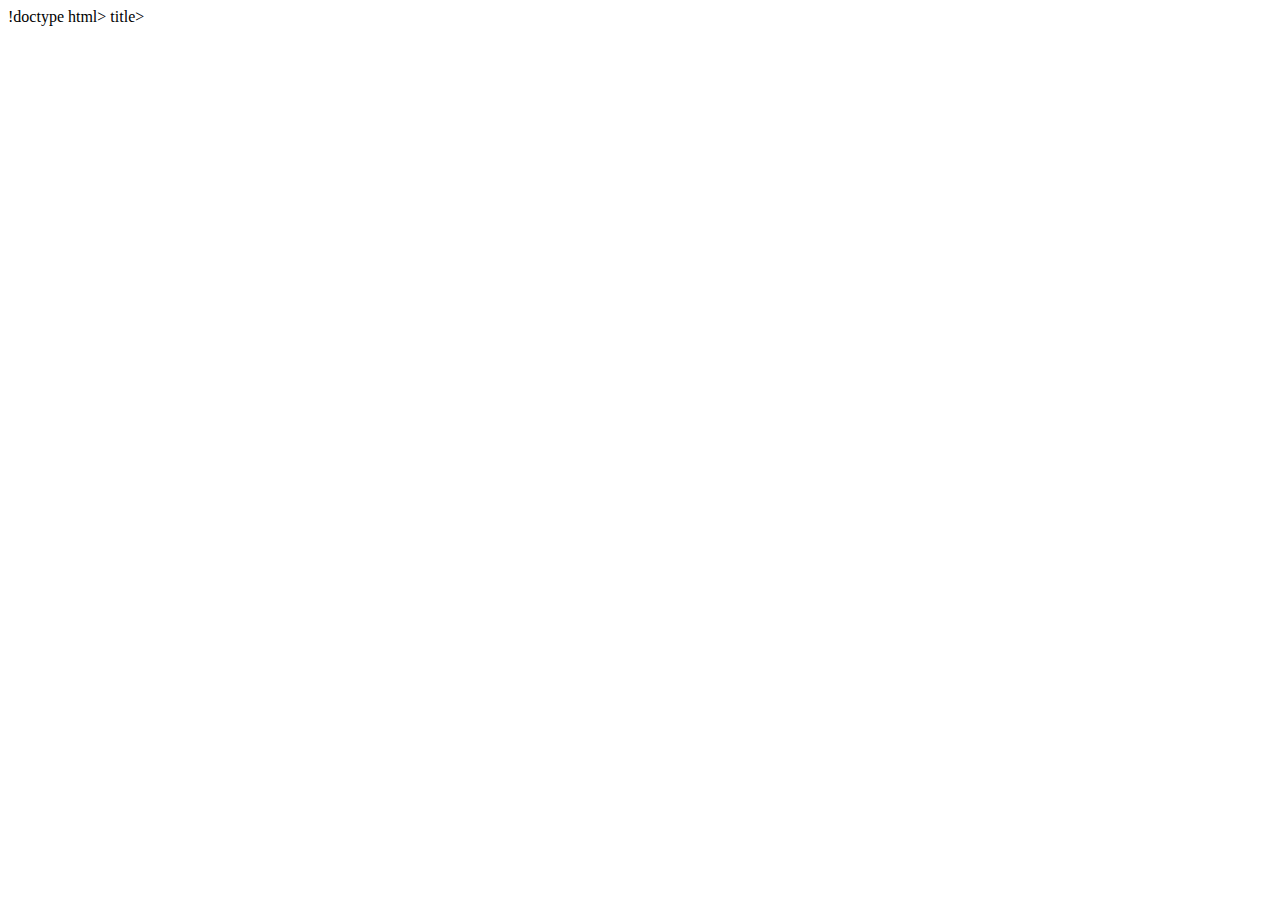
<file: index.html>
!doctype html>
<html lang="en">
<head>
    <meta charset="utf-8">
    <title>bicycle blog</title>
    <meta name="author" content="Karolis Kerpys">
    <meta name="description" content="HTML Pagrindai">
    <meta name="keywords" content="HTML paskaita studijos">
    <meta name="viewport" content="width=device-width, initial-scale=1.0">
    title>
</head>
<body>

</body>
</html>
</file>
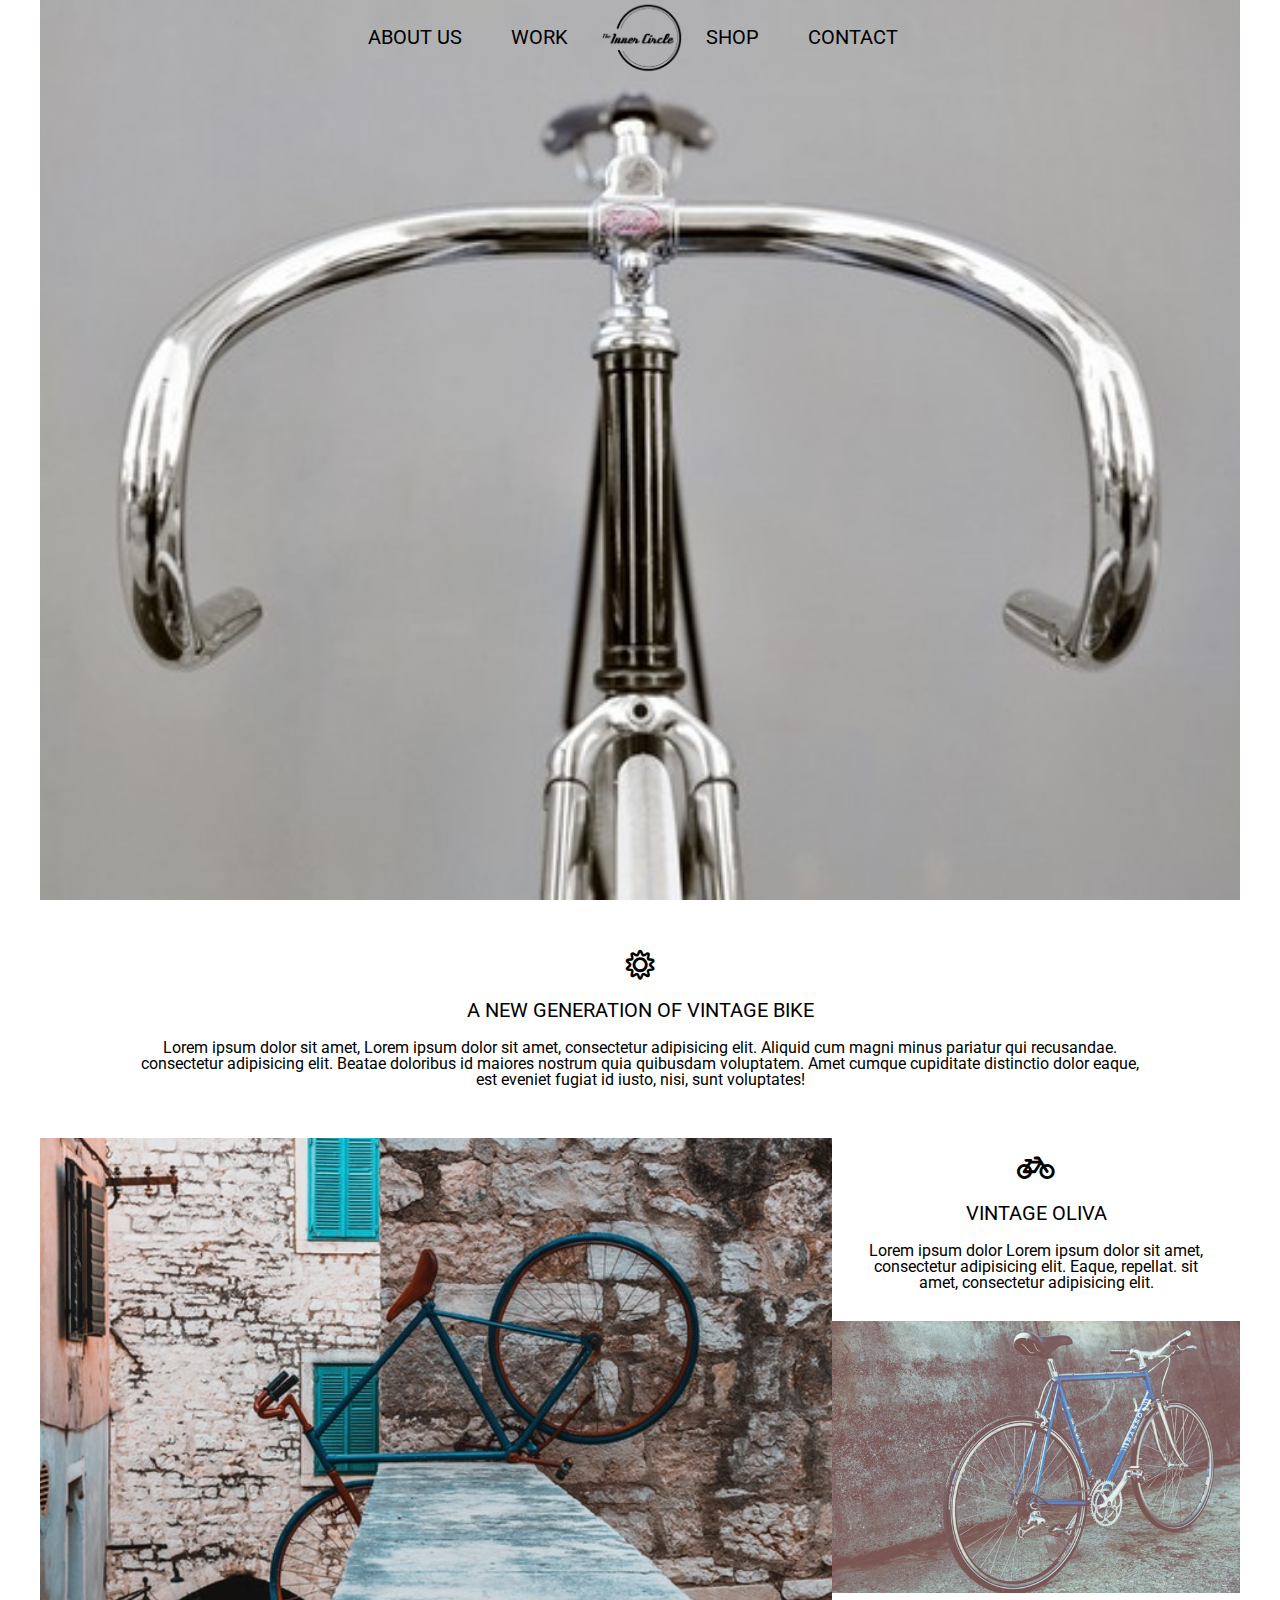
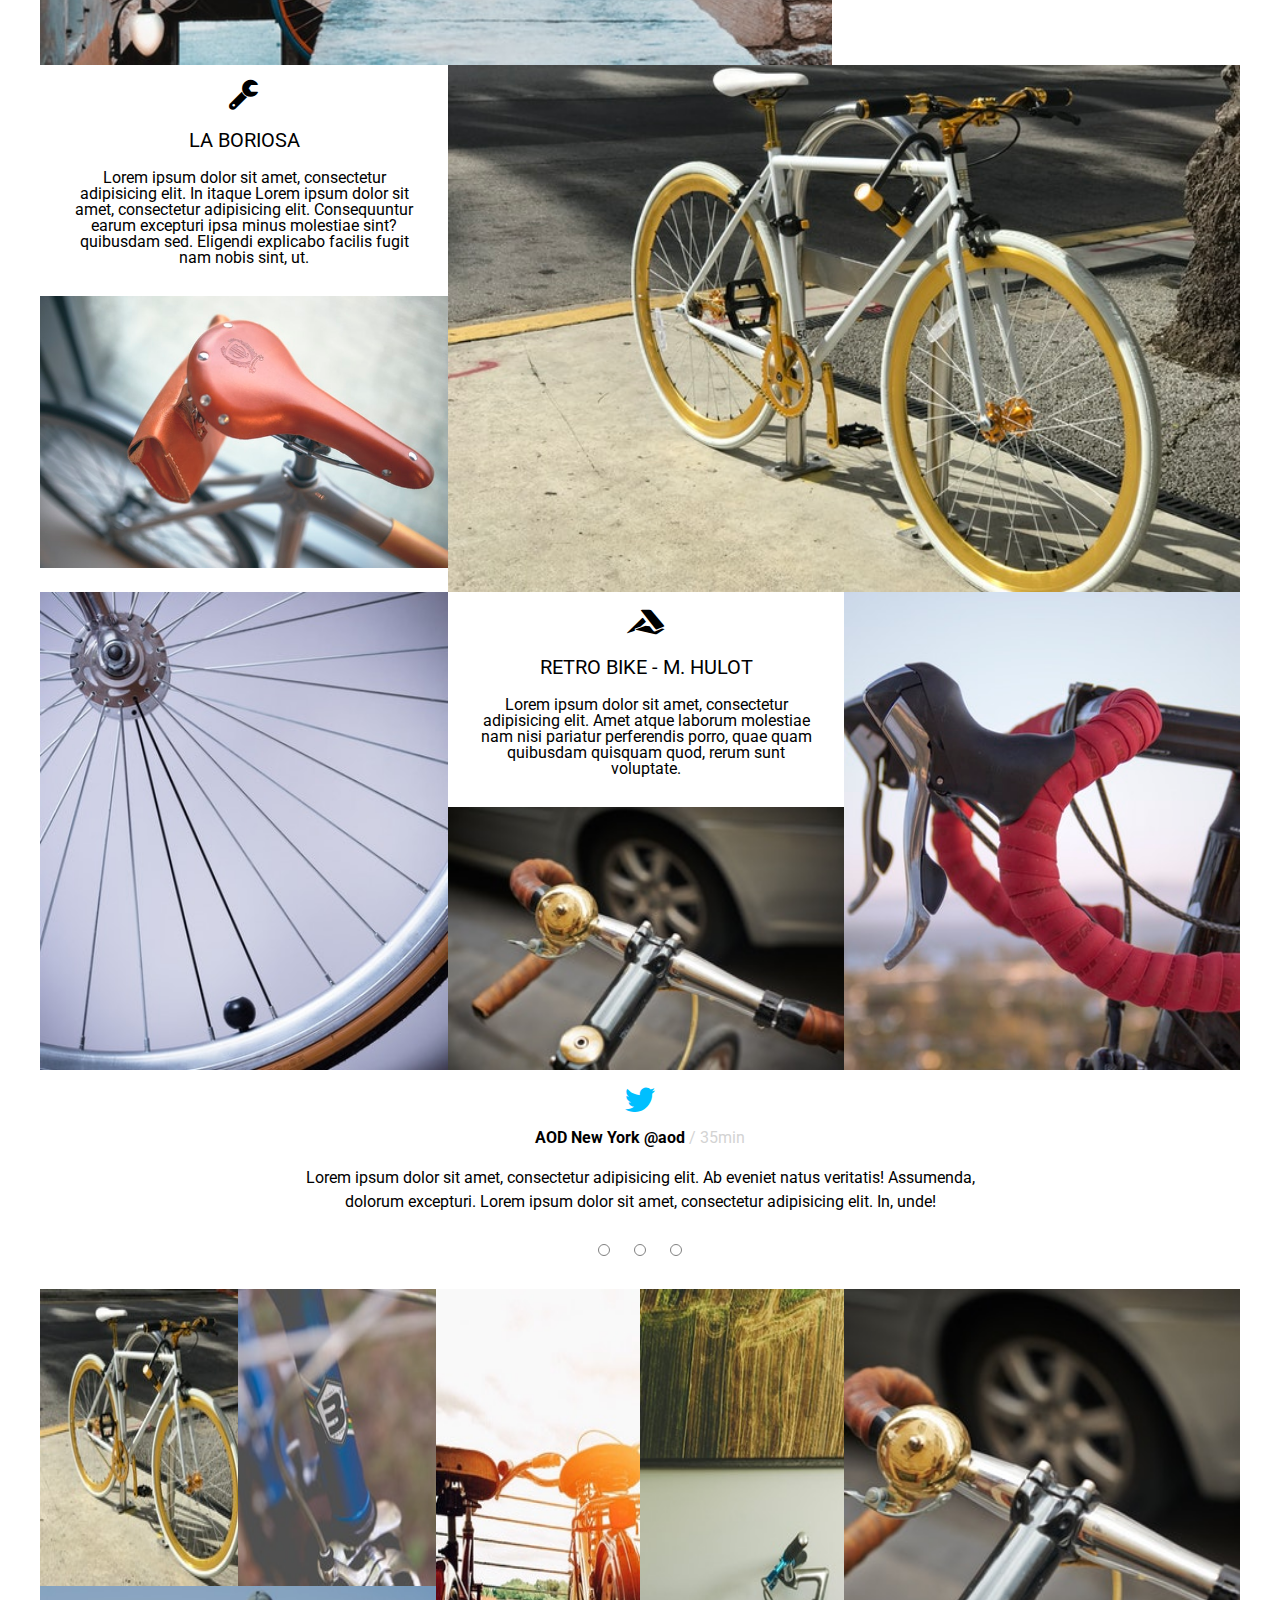
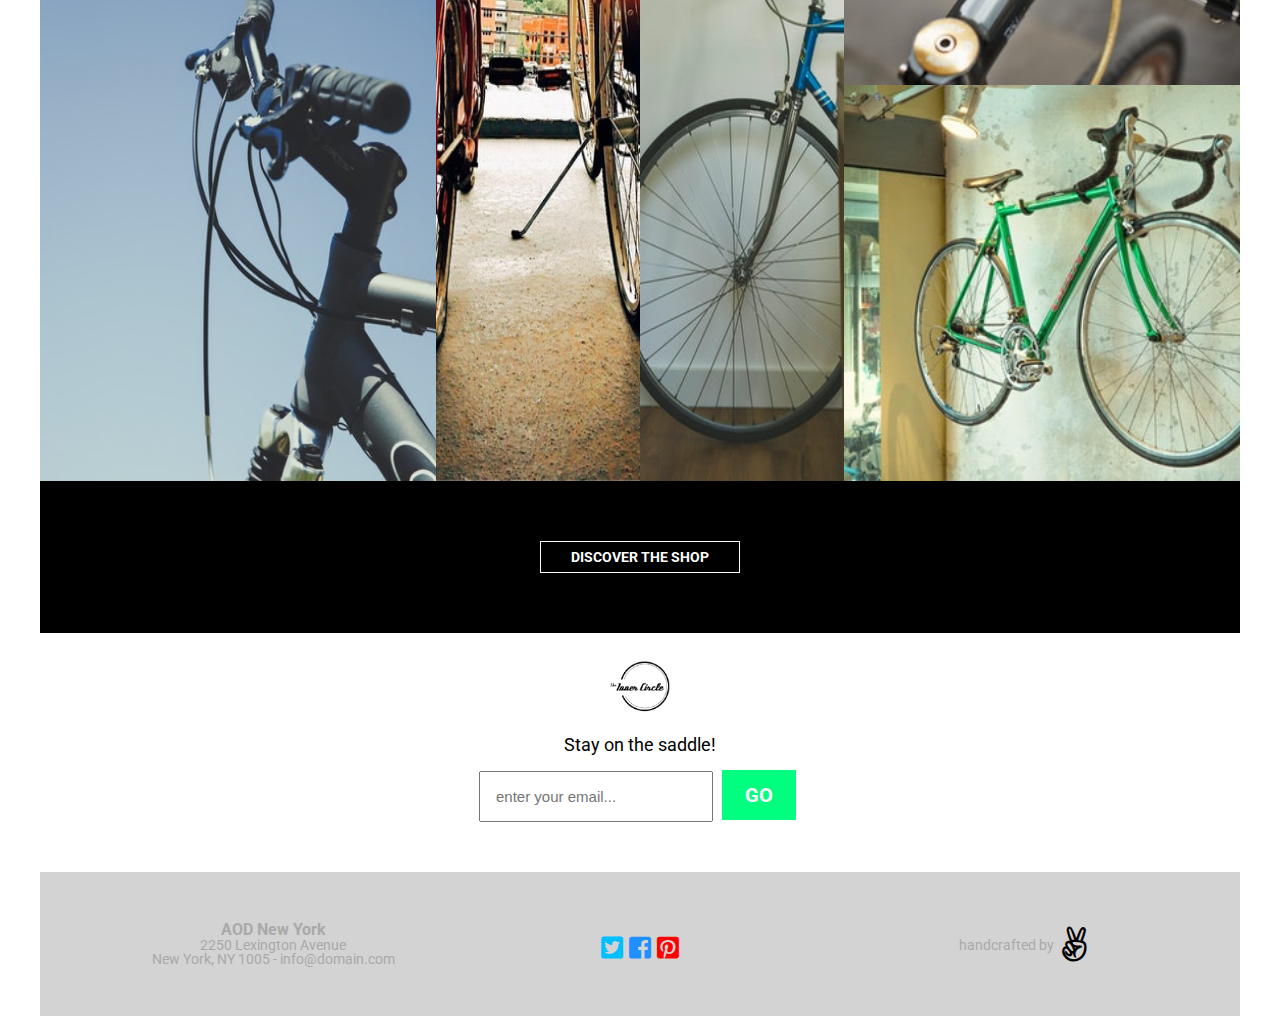
<file: nd.html>
<!doctype html>
<html lang="en">
<head>
    <meta charset="utf-8">
    <title>bicycle blog</title>
    <meta name="author" content="Karolis Kerpys">
    <meta name="description" content="HTML Pagrindai">
    <meta name="keywords" content="HTML paskaita studijos">
    <meta name="viewport" content="width=device-width, initial-scale=1.0">


<!--! ios compatible-->
    <meta name="apple-mobile-web-app-capable" content="yes">
    <meta name="apple-mobile-web-app-title" content="FrontEnd">
    <link rel="apple-touch-icon" href="img/char.png">
<!--android compatible-->
    <meta name="theme-color" content="#bada55">
    <meta name="mobile-web-app-capable" content="yes">
    <meta name="application-name" content="FrontEnd">


    <link rel="icon" href="img/char.png">
    <link rel="stylesheet" href="css/css_reset.css">
    <link rel="stylesheet" href="css/fontawesome-all.min.css">
    <link rel="stylesheet" href="css/ndstyle.css">

    <link href="https://fonts.googleapis.com/css?family=Roboto:300,400,500,700" rel="stylesheet">
    <link href="https://fonts.googleapis.com/css?family=Libre+Barcode+128+Text" rel="stylesheet">
</head>
<body>

<section class="blog">
    <div class="container">
        <div class="background">
            <nav>
                <ul>
                    <li><a href="" class="topbtn">about us</a></li>
                    <li><a href="" class="topbtn">work</a></li>
                    <img src="img/toplogo.png" alt="">
                    <li><a href="" class="topbtn">shop</a></li>
                    <li><a href="" class="topbtn">contact</a></li>
                </ul>
            </nav>
        </div>

        <div class="firstcontent">
            <i class="far fa-sun"></i>


            <h1>a new generation of vintage bike</h1>
            <p>Lorem ipsum dolor sit amet, Lorem ipsum dolor sit amet, consectetur adipisicing elit. Aliquid cum magni minus pariatur qui recusandae. consectetur adipisicing elit. Beatae doloribus id maiores nostrum quia quibusdam voluptatem. Amet cumque cupiditate distinctio dolor eaque, est eveniet fugiat id iusto, nisi, sunt voluptates!</p>
        </div>
        
        <div class="olivacontainer">
            <img src="img/pexels2.jpeg" alt="" class="image1">
            <div class="olivacontent">
                <i class="fas fa-bicycle"></i>
                <h2> vintage oliva</h2>
                <p>Lorem ipsum dolor Lorem ipsum dolor sit amet, consectetur adipisicing elit. Eaque, repellat. sit amet, consectetur adipisicing elit.</p>
                <img src="img/pexels-photo.jpeg" alt="" class="image2">
            </div>
            
        </div>

        <div class="lacontainer">
            <div class="lacontent">
                <i class="fas fa-wrench"></i>
                <h2>la boriosa</h2>
                <p>Lorem ipsum dolor sit amet, consectetur adipisicing elit. In itaque Lorem ipsum dolor sit amet, consectetur adipisicing elit. Consequuntur earum excepturi ipsa minus molestiae sint? quibusdam sed. Eligendi explicabo facilis fugit nam nobis sint, ut.</p>
                <img src="img/vintage.jpg" alt="" class="image3">
            </div>
            <img src="img/pexels4.jpeg" alt="" class="image4">
        </div>

        <div class="retrocontainer">
            <img src="img/pexel5.jpeg" alt="" class="image5">
            <div class="retrocont">
                <i class="fab fa-accusoft"></i>
                <h2>Retro bike - M. hulot</h2>
                <p>Lorem ipsum dolor sit amet, consectetur adipisicing elit. Amet atque laborum molestiae nam nisi pariatur perferendis porro, quae quam quibusdam quisquam quod, rerum sunt voluptate.</p>
                <img src="img/pexels6.jpeg" alt="" class="image6">
            </div>
            <img src="img/pexel7.jpg" alt="" class="image7">
        </div>

        <div class="bottominfo">
            <i class="fab fa-twitter"></i>
            <h3>AOD New York @aod <span> / 35min</span></h3>
            <p>Lorem ipsum dolor sit amet, consectetur adipisicing elit. Ab eveniet natus veritatis! Assumenda, dolorum excepturi. Lorem ipsum dolor sit amet, consectetur adipisicing elit. In, unde!</p>
            <div class="bottombutton">
                <a href=""></a>
                <a href=""></a>
                <a href=""></a>
            </div>
        </div>

        <div class="imagecontainer">
            <div class="threeimages">
                <img src="img/f1.jpeg" alt="" class="image8">
                <img src="img/f2.jpeg" alt="" class="image9">
                <img src="img/f3.jpeg" alt=""class="image10">
            </div>

            <img src="img/f4.jpeg" alt="" class="image11">
            <img src="img/f5.jpeg" alt="" class="image12">
            <div class="twoimages"><img src="img/f6.jpeg" alt="" class="image13">
                <img src="img/f7.jpeg" alt="" class="image14"></div>
        </div>

        <div class="discover">
            <div class="discoverbutton">discover the shop</div>
        </div>


        <div class="emailcontent">
            <img src="img/toplogo.png" alt="">
            <h4>Stay on the saddle!</h4>
            <div class="emailadress">
                <input type="text" placeholder="enter your email..." name="email" required>
                <div class="button">go</div>
            </div>
        </div>

        <div class="bottom">
            <div class="address">
                <h5>AOD New York</h5>
                <p>2250 Lexington Avenue</p>
                <p>New York, NY 1005 - info@domain.com</p>
            </div>
            <div class="pintic">
                <i class="fab fa-twitter-square"></i>
                <i class="fab fa-facebook-square"></i>
                <i class="fab fa-pinterest-square"></i>
            </div>
            <div class="icon">
                <span>handcrafted by </span><i class="fab fa-angellist"></i>

            </div>
        </div>




    </div>
</section>

</body>
</html>
</file>
<file: css/ndstyle.css>
body {
    text-align: center;
    font-family: 'Roboto', sans-serif;
}

.container {
    max-width: 1200px;
    margin: auto;
}


section.blog .background{
    background: url("../img/vairas.jpg");
    height: 100vh;
    background-position: center;
    background-size: cover;
    background-repeat: no-repeat;
}

section.blog nav{
    margin: auto;
}

section.blog  li{
    display: inline-block;

}

section.blog .background a.topbtn{
    height: 50px;
    line-height: 50px;
    text-decoration: none;
    font-size: 20px;
    color: black;
    text-transform: uppercase;
    padding: 15px;
    transition: 0.7s;
    margin: 0 15px 15px 0;
}

section.blog a.topbtn:hover{
    color: springgreen;
    font-size: 25px;
    border-top: 1px solid springgreen;
    border-bottom: 1px solid springgreen;
    padding: 5px;

}


section.blog .background img{
    width: 80px ;
    margin-right: 5px;
    vertical-align: middle;

}

.firstcontent {
    margin: 50px 100px 50px 100px;
}

.fa-sun{
    font-size: 30px;
}

.firstcontent h1{
    font-size: 20px;
    text-transform: uppercase;
    margin-top: 20px;
    margin-bottom: 20px;
    text-align: center;

}

.olivacontainer{
    display: flex;
    flex-wrap: wrap;
}

.olivacontainer img.image1{
    width: 66%;
}

.olivacontainer .olivacontent i{
    font-size: 30px;
    margin-top: 15px;

}

.olivacontainer .olivacontent h2{
    text-transform: uppercase;
    font-size: 20px;
    margin-top: 20px;
    margin-bottom: 20px
}

.olivacontainer .olivacontent p{
    margin: 0 30px 30px 30px;
}

.olivacontainer .olivacontent{
    width: 34%;
    display: flex;
    flex-direction: column;

}

.olivacontainer img.image2 {
    width: 100%;
}

.lacontainer{
    display: flex;
    flex-wrap: wrap;
}

.lacontainer .lacontent{
    width: 34%;
    display: flex;
    flex-direction: column;
}

.lacontainer .lacontent i{
    font-size: 30px;
    margin-top: 15px;
}

.lacontainer .lacontent h2{
    text-transform: uppercase;
    font-size: 20px;
    margin-top: 20px;
    margin-bottom: 20px
}

.lacontainer .lacontent p{
    margin: 0 30px 30px 30px;


}

.lacontent img.image3{
    width: 100%;
}

.lacontainer img.image4{
    width: 66%;
}

.retrocontainer{
    display: flex;
    flex-wrap: wrap;
}

.retrocontainer img.image5{
    width: 34%;
}

.retrocontainer .retrocont{
    width: 33%;
    display: flex;
    flex-direction: column;

}

.retrocontainer .retrocont i{
    font-size: 30px;
    margin-top: 15px;
}

.retrocontainer .retrocont h2{
    text-transform: uppercase;
    font-size: 20px;
    margin-top: 20px;
    margin-bottom: 20px
}

.retrocontainer .retrocont p{
    margin: 0 30px 30px 30px;
}

.retrocontainer img.image7{
    width: 33%;
}

.retrocontainer .retrocont img.image6{
    width: 100%;

}



.bottominfo .fa-twitter{
    font-size: 30px;
    color: deepskyblue;
    margin-bottom: 15px;
    margin-top: 15px;
}

.bottominfo h3{
    font-size: 16px;
    font-weight: bold;
}

.bottominfo h3 span{
    font-weight: lighter;
    color: lightgrey;
}

.bottominfo p{
    line-height: 1.5;
    width: 60%;
    margin: 20px auto;
}

.bottominfo .bottombutton a{
    display: inline-block;
    border: 1px solid grey;
    width: 10px;
    height: 10px;
    margin: 10px;
    border-radius: 50%;
    transition: 0.8s;
}


.bottominfo .bottombutton a:hover{
    background: springgreen;
    border: springgreen;
}


.imagecontainer {
    display: flex;
    flex-wrap: wrap;
    margin-top: 20px;
}

.imagecontainer .threeimages{
    display: flex;
    flex-wrap: wrap;
    width: 33%;
}

.imagecontainer .threeimages img.image8{
    width: 50%;
    display: flex;
    flex-wrap: wrap;
}

.imagecontainer .threeimages img.image9{
    width: 50%;
    display: flex;
    flex-wrap: wrap;
}

.imagecontainer .threeimages img.image10{
    width: 100%;
    display: flex;
    flex-wrap: wrap;
}

.imagecontainer img.image11{
    width: 17%;
}
.imagecontainer img.image12{
     width: 17%;
 }

.imagecontainer .twoimages {
    width: 33%;
    display: flex;
    flex-wrap: wrap;
}

.imagecontainer img.image13{
      width: 100%;
}

.imagecontainer img.image14{
       width: 100%;
}


.discover {
    background: black;
}

.discover .discoverbutton{
    font-size:14px;
    line-height:30px;
    color: #fff;
    border:1px solid white;
    width:200px;
    font-weight:bold;
    text-transform: uppercase;
    display: inline-block;
    box-sizing: border-box;
    margin: 60px;
    user-select: none;
    cursor: pointer;
    transition: 0.8s;
}
.discover .discoverbutton:hover{
    color: black;
    background: white;
    border: 1px solid black;

}



.emailcontent img{
    width: 60px;
    margin-top: 25px;
}

.emailcontent h4{
    font-size: 18px;
    margin-top: 15px;
    margin-bottom: 15px;
}

.emailcontent .emailadress{
    display: inline-block;
    margin-bottom: 50px;
}

.emailcontent .emailadress input{
    padding: 15px;
    font-size: 15px;
    width: 200px;
}

.emailcontent .emailadress .button{
    display: inline-block;
    text-align: center;
    background: springgreen;
    font-size: 20px;
    color: white;
    width: 44px;
    padding: 15px;
    text-transform: uppercase;
    font-weight: bold;
    margin: auto 4px;
    transition: 0.4s;
    cursor: pointer;
    border: 1px solid white;
}

.emailcontent .emailadress .button:hover{
    color: lightseagreen;
    background: white;
    border: 1px solid lightseagreen;
}

.bottom {
    display: flex;
    justify-content: space-around;
    padding: 50px;
    background: lightgrey;
    align-items: center;
}

.bottom .address{
    display: inline-block;
    color: darkgrey;
    width: 33%;
}

.bottom .address h5{
    font-size: 16px;
    font-weight: bold;
}

.bottom .address p{
    font-size: 14px;
}

.bottom .pintic{
    display: inline-block;
    font-size: 25px;
    width: 33%;

}

.fa-twitter-square{
    margin-top: 8px;
    color: deepskyblue;
}

.fa-facebook-square{
    margin-top: 8px;
    color: dodgerblue;

}

.fa-pinterest-square{
    margin-top: 8px;
    color: red;

}

.bottom .icon{
    margin-bottom: 10px;
    width: 33%;
}


.bottom .icon span{
    display: inline-block;
    color: darkgrey;
    font-size: 14px;
    position: relative;
    margin-top: 12px;
}

.fa-angellist{
    position: absolute;
    margin-left: 5px;
    color: black;
    font-size: 35px;

}
</file>
